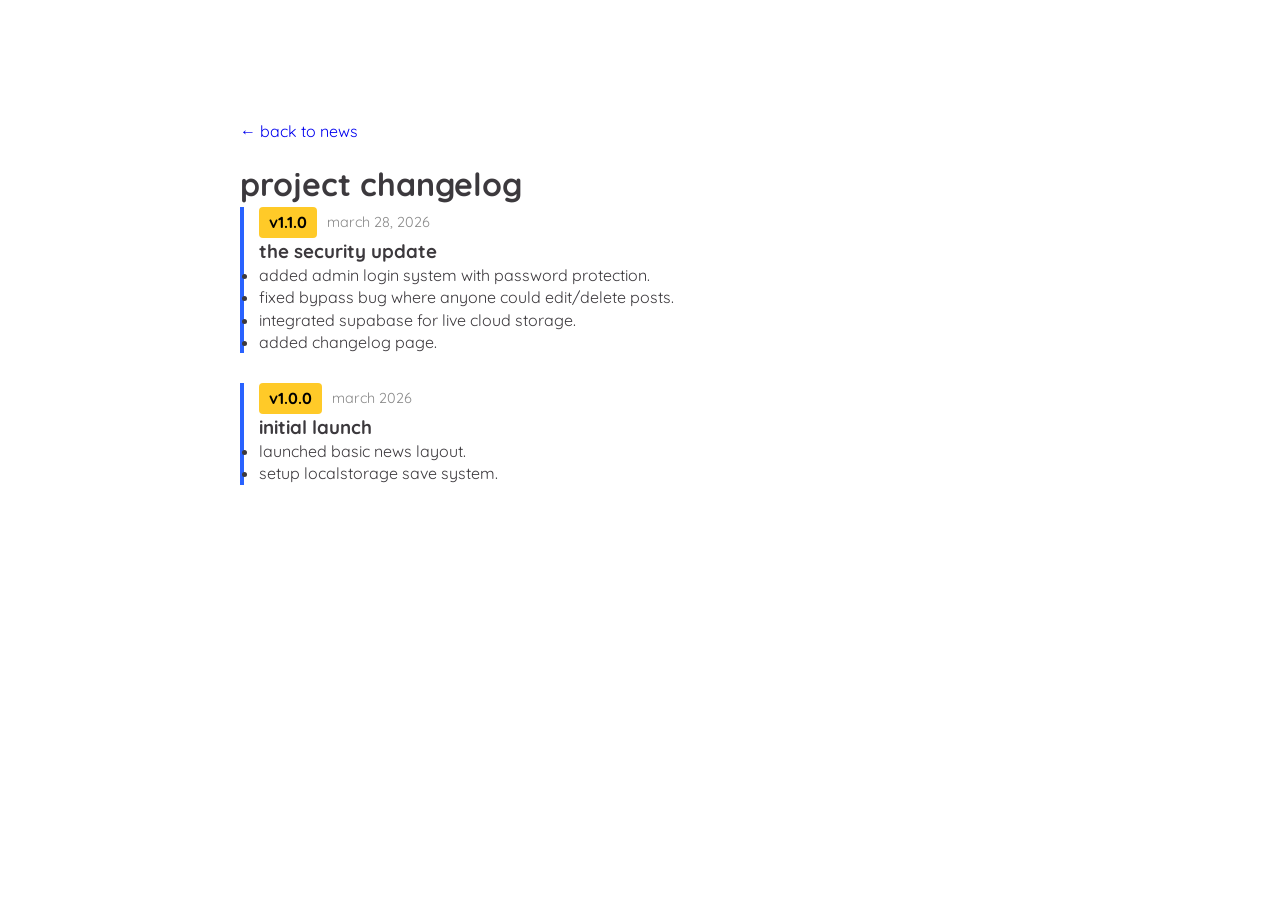
<file: changelog.html>
<!DOCTYPE html>
<html>
<head>
  <meta charset="utf-8">
  <title>Brawlmap - Changelog</title>
  <meta name="viewport" content="width=device-width, initial-scale=1">
  <link rel="stylesheet" href="style.css">
  <style>
    .changelog-container { max-width: 800px; margin: 100px auto; padding: 20px; }
    .version-tag { background: #ffca28; color: #000; padding: 4px 10px; border-radius: 4px; font-weight: bold; }
    .change-item { margin-bottom: 30px; border-left: 4px solid #2962ff; padding-left: 15px; }
    .change-date { color: #888; font-size: 0.9rem; }
  </style>
</head>
<body>
  <div class="changelog-container">
    <a href="index.html" style="text-decoration:none;">← back to news</a>
    <h1 style="margin-top:20px;">project changelog</h1>
    
    <div class="change-item">
      <div style="display:flex; align-items:center; gap:10px;">
        <span class="version-tag">v1.1.0</span>
        <span class="change-date">march 28, 2026</span>
      </div>
      <h3>the security update</h3>
      <ul>
        <li>added admin login system with password protection.</li>
        <li>fixed bypass bug where anyone could edit/delete posts.</li>
        <li>integrated supabase for live cloud storage.</li>
        <li>added changelog page.</li>
      </ul>
    </div>

    <div class="change-item">
      <div style="display:flex; align-items:center; gap:10px;">
        <span class="version-tag">v1.0.0</span>
        <span class="change-date">march 2026</span>
      </div>
      <h3>initial launch</h3>
      <ul>
        <li>launched basic news layout.</li>
        <li>setup localstorage save system.</li>
      </ul>
    </div>
  </div>
</body>
</html>
</file>
<file: style.css>
@import url('https://fonts.googleapis.com/css2?family=Playfair+Display:wght@500;600;700;800;900&family=Quicksand:wght@300;400;500;600;700&display=swap');

:root{
    --Playfair: 'Playfair Display', serif;
    --Quicksand: 'Quicksand', sans-serif;
    --Roboto: 'Roboto', sans-serif;
    --dark: #3c393d;
    --exDark: #2b2b2b;
    --accent: #2962ff;   /* nice blue for create button */
}

*{
    padding: 0;
    margin: 0;
    font-family: var(--Quicksand);
}
body{
    line-height: 1.4;
    color: var(--dark);
}
img{
    width: 100%;
    display: block;
}
.container{
    max-width: 1320px;
    margin: 0 auto;
    padding: 0 1.2rem;
}

/* ==================== CREATE BUTTON & MODAL STYLES ==================== */
.create-btn {
    background: var(--accent);
    color: white;
    border: none;
    padding: 14px 28px;
    border-radius: 50px;
    font-size: 1.05rem;
    font-weight: 500;
    cursor: pointer;
    display: inline-flex;
    align-items: center;
    gap: 10px;
    margin: 2rem 0 1.5rem;
    transition: all 0.3s ease;
    box-shadow: 0 4px 15px rgba(41, 98, 255, 0.3);
}

.create-btn:hover {
    background: #1e4fd8;
    transform: translateY(-3px);
    box-shadow: 0 6px 20px rgba(41, 98, 255, 0.4);
}

.create-btn i {
    font-size: 1.2rem;
}

/* Modal */
.modal {
    display: none;
    position: fixed;
    top: 0; left: 0; right: 0; bottom: 0;
    background: rgba(0, 0, 0, 0.75);
    align-items: center;
    justify-content: center;
    z-index: 2000;
}

.modal-content {
    background: white;
    padding: 2.5rem;
    border-radius: 12px;
    width: 90%;
    max-width: 720px;
    max-height: 92vh;
    overflow-y: auto;
    box-shadow: 0 20px 60px rgba(0, 0, 0, 0.3);
}

.modal-content h2 {
    font-family: var(--Playfair);
    font-size: 2rem;
    margin-bottom: 1.5rem;
    color: var(--dark);
}

.modal-content input,
.modal-content textarea {
    width: 100%;
    padding: 14px 16px;
    margin: 12px 0;
    border: 2px solid #ddd;
    border-radius: 8px;
    font-size: 1.05rem;
    font-family: var(--Quicksand);
    transition: border 0.3s;
}

.modal-content input:focus,
.modal-content textarea:focus {
    border-color: var(--accent);
    outline: none;
}

.modal-content textarea {
    min-height: 320px;
    resize: vertical;
}

.modal-buttons {
    margin-top: 25px;
    display: flex;
    gap: 12px;
    flex-wrap: wrap;
}

.modal-buttons button {
    padding: 12px 28px;
    border: none;
    border-radius: 50px;
    font-size: 1.05rem;
    cursor: pointer;
    transition: all 0.3s;
}

.modal-buttons button:first-child {
    background: var(--accent);
    color: white;
}

.modal-buttons button:first-child:hover {
    background: #1e4fd8;
}

.modal-buttons button:last-child {
    background: #f0f0f0;
    color: var(--dark);
}

.modal-buttons button:last-child:hover {
    background: #e0e0e0;
}

/* ==================== YOUR ORIGINAL STYLES (unchanged) ==================== */

header{
    min-height: 100vh;
    background: linear-gradient(rgba(0, 0, 0, 0.4), rgba(0, 0, 0, 0.4)), url(images/banner-bg.jpg) center/cover no-repeat fixed;
    display: flex;
    flex-direction: column;
    justify-content: stretch;
}
.navbar{
    background: rgba(0, 0, 0, 0.6);
    padding: 1.2rem;
}
.navbar-brand{
    color: #fff;
    font-size: 2rem;
    display: block;
    text-align: center;
    text-decoration: none;
    font-family: var(--Playfair);
    letter-spacing: 1px;
}
.navbar-nav{
    padding: 0.8rem 0 0.2rem 0;
    text-align: center;
}
.navbar-nav a{
    text-transform: uppercase;
    font-family: var(--Roboto);
    letter-spacing: 1px;
    font-weight: 500;
    color: #fff;
    text-decoration: none;
    display: inline-block;
    padding: 0.4rem 0.1rem;
    letter-spacing: 3px;
    transition: opacity 0.5s ease;
}
.navbar-nav a:hover{
    opacity: 0.7;
}
.banner{
    flex: 1;
    display: flex;
    align-items: center;
    justify-content: center;
    text-align: center;
    color: #fff;
}
.banner-title{
    font-size: 3rem;
    font-family: var(--Playfair);
    line-height: 1.2;
}
.banner-title span{
    font-family: var(--Playfair);
    color: var(--exDark);
}
.banner p{
    padding: 1rem 0 2rem 0;
    font-size: 1.2rem;
    text-transform: capitalize;
    font-family: var(--Roboto);
    font-weight: 300;
    word-spacing: 2px;
}
.banner form{
    background: #fff;
    border-radius: 2rem;
    padding: 0.6rem 1rem;
    display: flex;
    justify-content: space-between;
}
.search-input{
    font-family: var(--Roboto);
    font-size: 1.1rem;
    width: 100%;
    outline: 0;
    padding: 0.6rem 0;
    border: none;
}
.search-input::placeholder{
    text-transform: capitalize;
}
.search-btn{
    width: 40px;
    font-size: 1.1rem;
    color: var(--dark);
    border: none;
    background: transparent;
    outline: 0;
    cursor: pointer;
}

/* design */
.design{
    padding: 4.5rem 0;
}
.title{
    text-align: center;
    padding: 1rem 0;
}
.title h2{
    font-family: var(--Playfair);
    font-size: 2.4rem;
}
.title p{
    text-transform: uppercase;
    padding: 0.6rem 0;
}
.design-content{
    margin: 2rem 0;
}
.design-item{
    cursor: pointer;
    margin: 1.5rem 0;
}
.design-img{
    position: relative;
    overflow: hidden;
}
.design-img::after{
    position: absolute;
    content: "";
    top: 0;
    left: 0;
    width: 100%;
    height: 100%;
    background: rgba(0, 0, 0, 0.3);
}
.design-img img{
    transition: all 0.5s ease;
}
.design-item:hover img{
    transform: scale(1.2);
}
.design-img span:first-of-type{
    position: absolute;
    z-index: 1;
    top: 10px;
    left: 10px;
    background: var(--exDark);
    color: #fff;
    padding: 0.25rem 1rem;
}
.design-img span:last-of-type{
    position: absolute;
    z-index: 1;
    bottom: 10px;
    right: 10px;
    color: #fff;
    font-weight: 700;
    font-size: 1.1rem;
}
.design-title{
    padding: 1rem;
    font-size: 1.2rem;
    text-align: center;
    width: 70%;
    margin: 0 auto;
}
.design-title a{
    color: var(--dark);
    text-decoration: none;
    text-transform: capitalize;
    font-family: var(--Playfair);
}

/* blog */
.blog{
    background: #f9f9f9;
    padding: 4.5rem 0;
}
.blog-content{
    margin: 2rem 0;
}
.blog-img{
    position: relative;
}
.blog-img span{
    position: absolute;
    bottom: 10px;
    right: 10px;
    background: var(--exDark);
    color: #fff;
    font-size: 1.4rem;
    padding: 0.3rem 0.6rem;
}
.blog-text{
    margin: 2.2rem 0;
    padding: 0 1rem;
}
.blog-text span{
    font-weight: 300;
    display: block;
    padding-bottom: 0.5rem;
}
.blog-text h2{
    font-family: var(--Playfair);
    padding: 1rem 0;
    font-size: 1.65rem;
    font-weight: 500;
}
.blog-text p{
    font-weight: 300;
    font-size: 1.1rem;
    opacity: 0.9;
    padding-bottom: 1.2rem;
}
.blog-text a{
    font-family: var(--Roboto);
    font-size: 1.1rem;
    text-decoration: none;
    color: var(--dark);
    display: inline-block;
    background: var(--dark);
    color: #fff;
    padding: 0.55rem 1.2rem;
    transition: all 0.5s ease;
}
.blog-text a:hover{
    background: var(--exDark);
}

/* about */
.about{
    padding: 4.5rem 0;
}
.about-text{
    margin: 2rem 0;
}
.about-text > p{
    font-size: 1.1rem;
    padding: 0.6rem 0;
    opacity: 0.8;
}

/* footer */
footer{
    background: var(--exDark);
    color: #fff;
    text-align: center;
    padding: 2rem 0;
}
.social-links{
    display: flex;
    justify-content: center;
    margin-bottom: 1.4rem;
}
.social-links a{
    border: 2px solid #fff;
    color: #fff;
    display: block;
    width: 40px;
    height: 40px;
    display: flex;
    justify-content: center;
    align-items: center;
    border-radius: 50%;
    text-decoration: none;
    margin: 0 0.3rem;
    transition: all 0.5s ease;
}
.social-links a:hover{
    background: #fff;
    color: var(--exDark);
}
footer span{
    margin-top: 1rem;
    display: block;
    font-family: var(--Playfair);
    letter-spacing: 2px;
}

/* Media Queries */
@media screen and (min-width: 540px){
    .navbar-nav a{
        padding-right: 1.2rem;
        padding-left: 1.2rem;
    }
    .banner-title{
        font-size: 5rem;
    }
    .banner form{
        margin-top: 1.4rem;
        width: 80%;
        margin-left: auto;
        margin-right: auto;
    }
}

@media screen and (min-width: 768px){
    .navbar .container{
        display: flex;
        align-items: center;
        justify-content: space-between;
    }
    .search-input{
        padding: 0.8rem 0;
    }
    .design-content{
        display: grid;
        grid-template-columns: repeat(2, 1fr);
        gap: 2rem;
    }
    .design-item{
        margin: 0;
    }
    .blog-content{
        display: grid;
        grid-template-columns: repeat(2, 1fr);
        gap: 2rem;
    }
}

@media screen and (min-width: 992px){
    .blog-content{
        grid-template-columns: repeat(3, 1fr);
    }
    .about-content{
        display: grid;
        grid-template-columns: repeat(2, 1fr);
        column-gap: 3rem;
        align-items: center;
    }
}

@media screen and (min-width: 1200px){
    .design-content{
        grid-template-columns: repeat(3, 1fr);
    }
}
</file>
